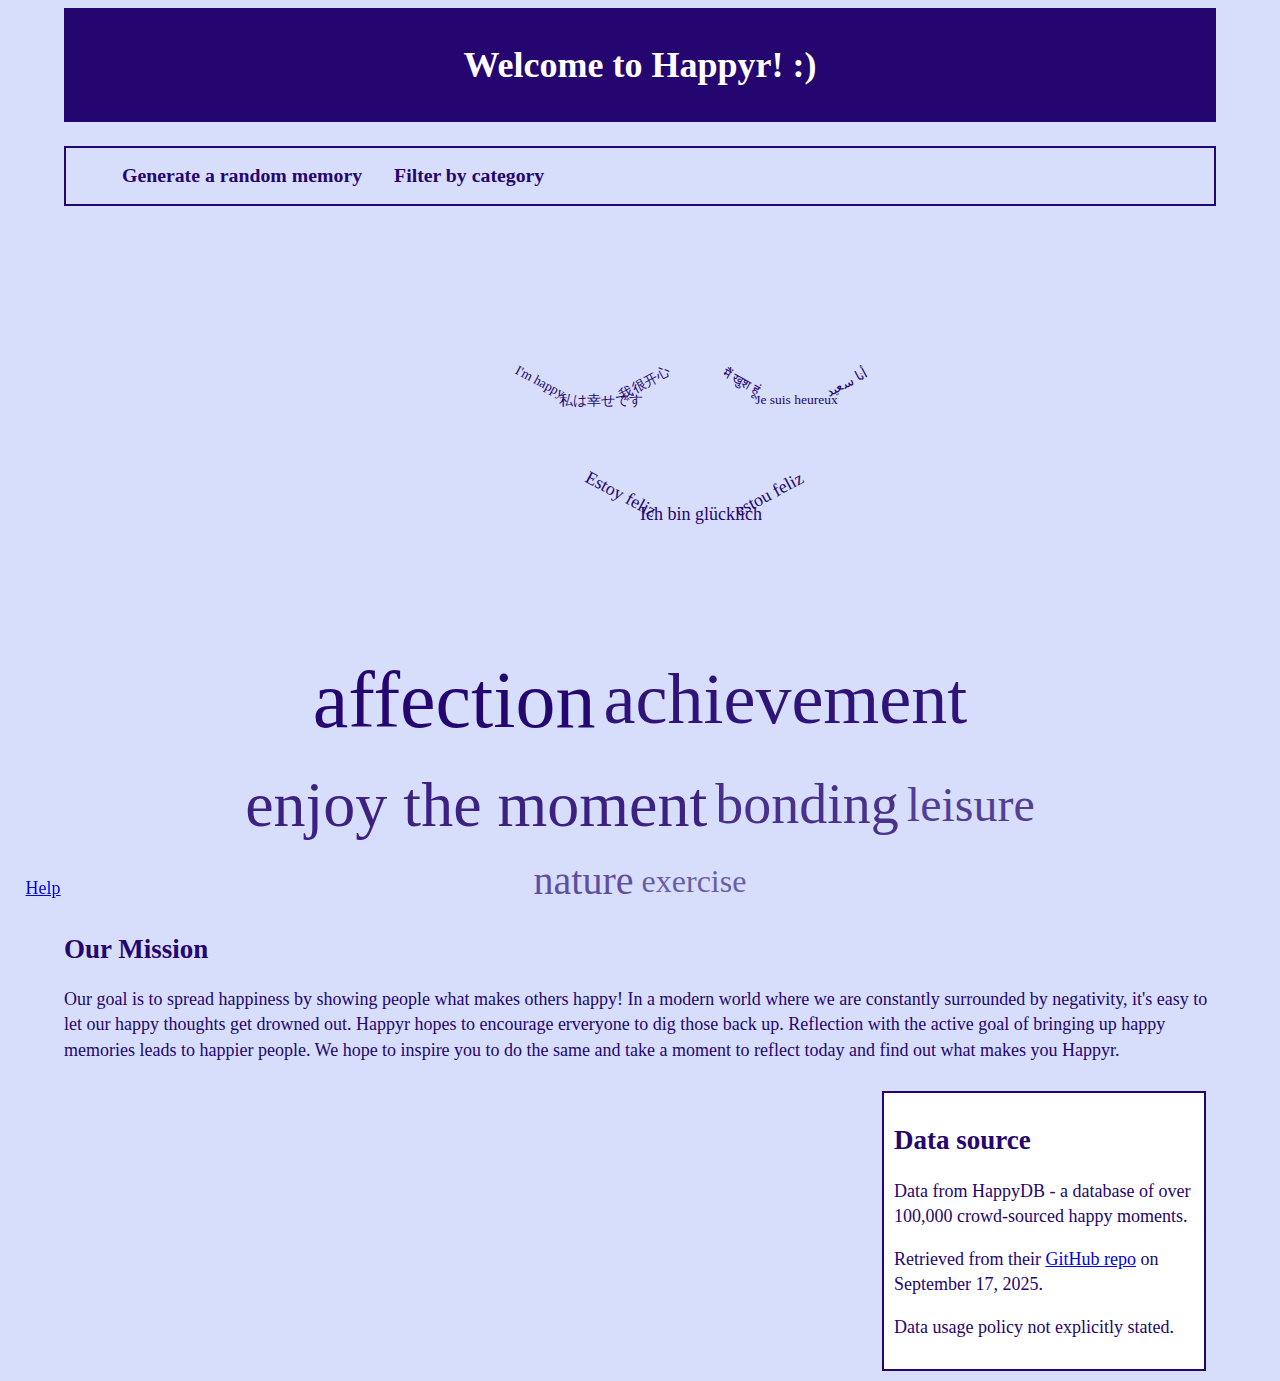
<file: Code/templates/index.html>
<html>
     <!-- Header information: links to external scripts and style files, other metadata about the page. -->
     <head>
          <!-- The title is mandatory. If you use tabs, the title appears in the page's tab in your browser.-->
          <title>Happyr | A sweet slice of life</title>

          <!--- Our css style sheet for the website-->
          <link rel="stylesheet" href="../static/datastyle.css">
     </head>

     <!-- The body consists of the visible parts of the web page. -->
     <body>
          <h1>Welcome to Happyr! :)</h1>

          <!-- Our nav bar -->
          <nav>
               <ul>
               <li><a href="/random">Generate a random memory</a></li>
               <li><a href="/category">Filter by category</a></li>
               </ul>
          </nav>

          <!-- Our happy messages-->
          <div class="word-bubble">
               <span class="word bubble1">I'm happy</span>
               <span class="word bubble2">我很开心</span>
               <span class="word bubble3">私は幸せです</span>
               <span class="word bubble4">Estoy feliz</span>
               <span class="word bubble5">estou feliz</span>
               <span class="word bubble6">मैं खुश हूं</span>
               <span class="word bubble7">Je suis heureux</span>
               <span class="word bubble8">أنا سعيد</span>
               <span class="word bubble9">Ich bin glücklich</span>
           </div>

          <!-- Our word cloud-->
          <ul class="cloud">
               <!-- weights are frequency of each category, ranked-->
               <li><a href="/category?category_choice=affection" data-weight="9">affection</a></li>
               <li><a href="/category?category_choice=achievement" data-weight="8">achievement</a></li>
               <li><a href="/category?category_choice=enjoy_the_moment" data-weight="7">enjoy the moment</a></li>
               <li><a href="/category?category_choice=bonding" data-weight="6">bonding</a></li>
               <li><a href="/category?category_choice=leisure" data-weight="5">leisure</a></li>
               <li><a href="/category?category_choice=nature" data-weight="4">nature</a></li>
               <li><a href="/category?category_choice=exercise" data-weight="3">exercise</a></li>
          </ul>

          <!-- Mission statement -->
          <div>
          <h2>Our Mission</h2>
               <p> 
                    Our goal is to spread happiness by showing people what makes others happy!

                    In a modern world where we are constantly surrounded by negativity, it's easy to let our happy thoughts
                    get drowned out. Happyr hopes to encourage erveryone to dig those back up. Reflection with the active goal
                    of bringing up happy memories leads to happier people. We hope to inspire you to do the same and take
                    a moment to reflect today and find out what makes you Happyr.
               </p>
          </div>

          <!--- Data Statement -->
          <div class = "highlight">
          <h2>Data source</h2>
               <p>Data from HappyDB - a database of over 100,000 crowd-sourced happy moments.</p>
               <p>Retrieved from their <a href="https://github.com/megagonlabs/HappyDB/tree/master/happydb/data">GitHub repo</a> on September 17, 2025.</p>
               <p>Data usage policy not explicitly stated.</p>
          </div>

          <div class="help-button">
               <a href="/help">Help</a>
          </div>
<!-- always end your page with these tags! -->
     </body>
</html>
</file>
<file: Code/static/datastyle.css>
/* Title banner styling */
h1 {
  padding-top: 1em;
  padding-bottom: 1em;
  background-color: #250570;
  color: white;
  text-align: center;
}

/* All text should be in margins */
body {
  color: #250570;
  background-color: #d7defc;
  margin-left: 5%;
  margin-right: 5%;
}

/*Highlight important content */
div.highlight {
  background-color: white;
  width: 300px;
  border: 2px solid #250570;
  float: right;
  padding: 10px;
  margin: 10px;
}

/* Nav bar --------------------------------------------------------------------------------------*/

/* The nav bar is an unordered list ("ul") whose items are not bulleted. 
We only want to apply this styling to unordered lists inside of the nav tag */
nav ul {
  border: 2px solid #250570;
  list-style-type: none;
  overflow: hidden;
}

/* Nav bar list items ("li") should render starting at the left margin */
nav li {
  float: left;
}

/* Nav bar items should link to elements on the page or to other pages 
(That's what's in the "a" tag.) The CSS below says "apply this style to links 
within the nav bar". */
nav li a {
  display: block;
  color: #250570;
  text-decoration: none;
  text-align: center;
  padding: 14px 16px;
}

/* When you mouse over something in the nav bar. */
nav li a:hover {
  color: white;
  background-color: #250570;
}

/*Font changes ----------------------------------------------------------------------------------*/

h1,
h2 {
  font-family: Georgia, Garamond, serif;
}

p {
  font-family: Georgia, Garamond, serif;
  /* This next line gives us some extra spacing in a paragraph*/
  line-height: 1.4;
}

li {
  font-family: Georgia, Garamond, serif;
  line-height: 1.4;
}

nav li {
  font-family: Georgia, Garamond, serif;
  float: left;
  font-size: 1.1em;
  font-weight: bold;
}

/* Word Cloud -----------------------------------------------------------------------------------*/

ul.cloud {
  list-style: none;
  padding-left: 0;
  display: flex;
  flex-wrap: wrap;
  align-items: center;
  justify-content: center;
  line-height: 2.5rem;
  margin-left: 15%;
  margin-right: 15%;
}

ul.cloud a[data-weight="1"] {
  --size: 1;
}
ul.cloud a[data-weight="2"] {
  --size: 2;
}
ul.cloud a[data-weight="3"] {
  --size: 3;
}
ul.cloud a[data-weight="4"] {
  --size: 4;
}
ul.cloud a[data-weight="5"] {
  --size: 5;
}
ul.cloud a[data-weight="6"] {
  --size: 6;
}
ul.cloud a[data-weight="7"] {
  --size: 7;
}
ul.cloud a[data-weight="8"] {
  --size: 8;
}
ul.cloud a[data-weight="9"] {
  --size: 9;
}

ul.cloud a {
  --size: 4;
  color: #250570;
  display: block;
  font-size: calc(var(--size) * 0.5rem + 0.5rem);
  padding: 0.125rem 0.25rem;
  text-decoration: none;
  position: relative;
  opacity: calc((15 - (9 - var(--size))) / 15);
}

ul.cloud a:focus {
  outline: 1px dashed;
}

#pageNotFound {
  background-color: blanchedalmond;
  color: red;
}

img {
  display: block;
  margin: 2em auto;
  max-width: 200px;
  height: auto;
}

.big-face {
  max-width: 400px;
}

.help-with-navbar {
  list-style-type: none;
  align-items: center;
  margin: 0;
  padding: 0;
}

.home-button {
  position: fixed;
  left: 2%;
  bottom: 1px;
}

.home-button:hover{
  color: aqua;
  text-decoration: underline;
  box-shadow: 0 0 10px 0 rgb(24,237,212);
}

.contact {
  margin: 10px;
  padding: 50px;
}

.help-button{
  position:fixed;
  left: 2%;
  bottom:1px;
}

div.word-bubble {
  position: relative;
  height: 400px;
  align-items: center;
}

span.word {
  position: absolute;
  transition: transform 0.3s;
}

span.word:hover{
  transform: scale(1.2);
}

.bubble1 {top: 37.5%; left: 39%; font-size: 0.75em; transform: rotate(28deg);}
.bubble2 {top: 37.5%; left: 48%; font-size: 0.75em; transform: rotate(-28deg);}
.bubble3 {top: 42%; left: 43%; font-size: 0.75em; transform: rotate(0deg);}
.bubble4 {top: 65%; left: 45%; font-size: 1em; transform: rotate(28deg);}
.bubble5 {top: 65%; left: 58%; font-size: 1em; transform: rotate(-28deg);}
.bubble6 {top: 37.5%; left: 57%; font-size: 0.75em; transform: rotate(28deg);}
.bubble7 {top: 42%; left: 60%; font-size: 0.75em; transform: rotate(0deg);}
.bubble8 {top: 37.5%; left: 66%; font-size: 0.75em; transform: rotate(-28deg);}
.bubble9 {top: 70%; left: 50%; font-size: 1em; transform: rotate(0deg);}

@media screen and (min-width:601px){
  body{
    font-size: 18px;
  }
}

@media screen and (max-width:600px){
  body{
    font-size: 5px;
  }
}
</file>
